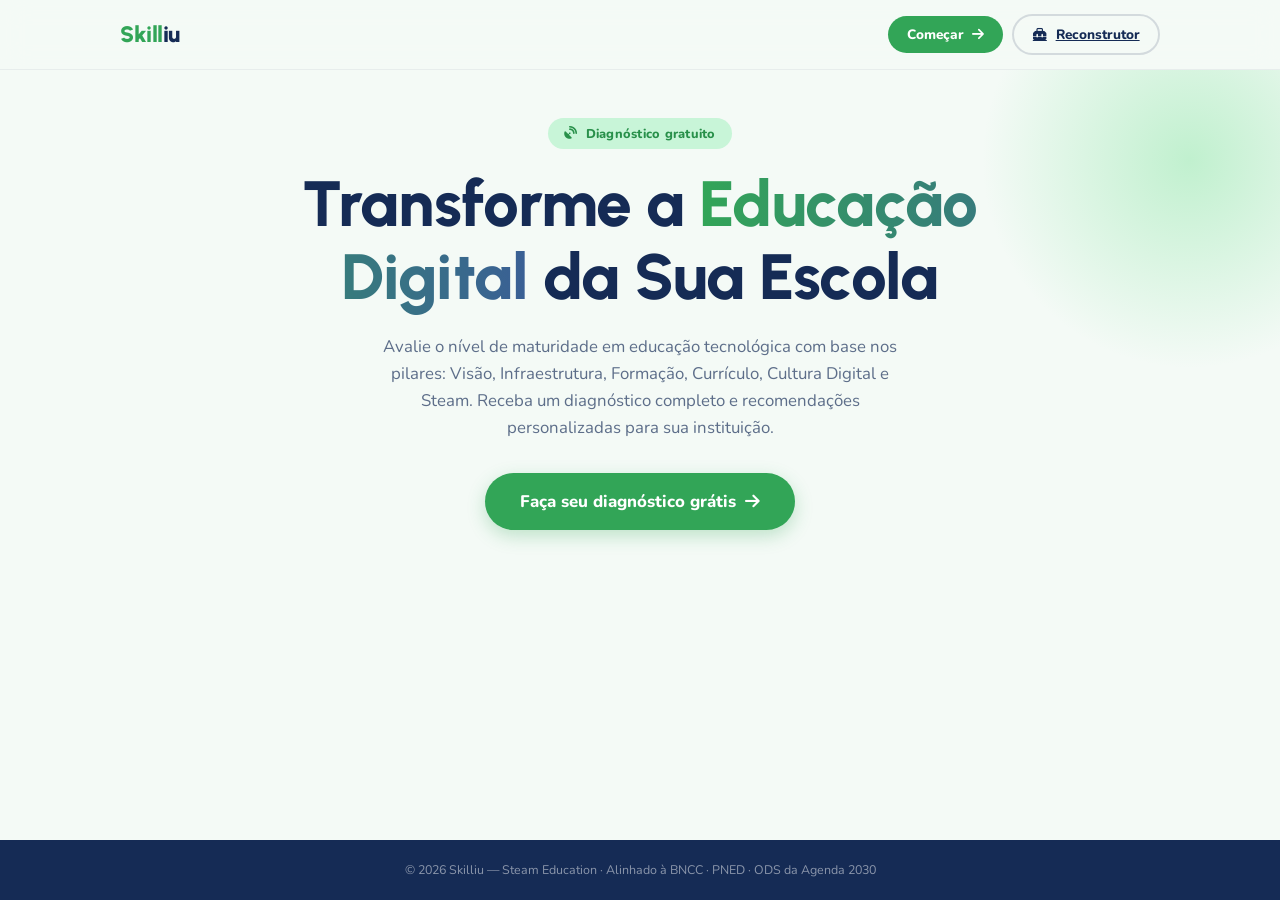
<file: index.html>
<!doctype html>
<html lang="pt-BR">
<head>
  <meta charset="UTF-8" />
  <meta name="viewport" content="width=device-width, initial-scale=1.0, maximum-scale=1" />
  <title>Radar Sky — Skilliu</title>
  <meta name="description" content="Diagnóstico de maturidade digital para escolas — Skilliu Steam Education" />

  <link rel="preconnect" href="https://fonts.googleapis.com" />
  <link rel="preconnect" href="https://fonts.gstatic.com" crossorigin />
  <link
    href="https://fonts.googleapis.com/css2?family=Nunito:wght@400;600;700;800;900&family=Urbanist:wght@400;600;700;800;900&display=swap"
    rel="stylesheet"
  />
  <link
    rel="stylesheet"
    href="https://cdnjs.cloudflare.com/ajax/libs/font-awesome/6.5.1/css/all.min.css"
  />
  <link rel="stylesheet" href="style.css" />
</head>
<body>

  <header class="nav">
    <div class="nav-inner">
      <button class="logo logo-btn" id="btnLogoHome" type="button">Skill<em>iu</em></button>
      <div class="nav-actions">
        <button class="btn btn-pill btn-sm" id="btnAbrirCadastroNav">
          Começar <i class="fa-solid fa-arrow-right"></i>
        </button>
        <button class="btn btn-outline btn-sm nav-hidden" id="btnCancelarNav" type="button">
          Cancelar
        </button>
        <button class="btn-icon nav-hidden" id="btnHomeNav" type="button" aria-label="Voltar ao início do diagnóstico" title="Voltar ao início do diagnóstico">
          <i class="fa-solid fa-house"></i>
        </button>
        <!-- TEMPORÁRIO: remover antes de integrar com o site oficial (acesso só por link direto depois) -->
        <a class="btn btn-outline btn-sm" href="reconstrutor.html" title="Ferramenta interna — reconstrói o diagnóstico a partir da planilha">
          <i class="fa-solid fa-toolbox"></i> <span class="btn-text-label">Reconstrutor</span>
        </a>
      </div>
    </div>
  </header>

  <main>

    <!-- ===================== HERO ===================== -->
    <section class="screen active" id="screen-hero">
      <div class="hero-glow"></div>
      <div class="container hero-content">
        <span class="eyebrow reveal"><i class="fa-solid fa-satellite-dish"></i> Diagnóstico gratuito</span>
        <h1 class="reveal">Transforme a <em>Educação Digital</em> da Sua Escola</h1>
        <p class="lead reveal">
          Avalie o nível de maturidade em educação tecnológica com base nos pilares: Visão, Infraestrutura,
          Formação, Currículo, Cultura Digital e Steam. Receba um diagnóstico completo e recomendações
          personalizadas para sua instituição.
        </p>
        <button class="btn btn-pill btn-lg reveal" id="btnIniciarHero">
          Faça seu diagnóstico grátis <i class="fa-solid fa-arrow-right"></i>
        </button>
      </div>
    </section>

    <!-- ============= AGUARDANDO CONFIRMAÇÃO POR E-MAIL ============= -->
    <section class="screen" id="screen-aguarde-email">
      <div class="hero-glow"></div>
      <div class="container radar-intro-content">
        <span class="eyebrow"><i class="fa-solid fa-envelope"></i> Quase lá</span>
        <h2>Confira seu e-mail, <span id="nomeUsuarioEmail">educador(a)</span>!</h2>
        <p class="lead">
          Enviamos um link de confirmação para <strong id="emailUsuarioEmail">—</strong>.
          Clique nele para continuar de onde parou e começar o seu diagnóstico Radar Sky.
        </p>
        <p class="hint-text">Não recebeu? Verifique a caixa de spam ou promoções.</p>
      </div>
    </section>

    <!-- ============= INTRO PÓS-CADASTRO ============= -->
    <section class="screen" id="screen-radar-intro">
      <div class="hero-glow"></div>
      <div class="container radar-intro-content">
        <span class="eyebrow"><i class="fa-solid fa-circle-check"></i> Cadastro confirmado</span>
        <h2>Tudo pronto, <span id="nomeUsuarioIntro">educador(a)</span>!</h2>
        <ul class="intro-steps">
          <li>12 perguntas divididas em 6 eixos.</li>
          <li>Leva cerca de 10 a 15 minutos.</li>
          <li>Ao final, você verá seu diagnóstico completo com gráfico em teia de aranha e recomendações.</li>
        </ul>
        <button class="btn btn-pill btn-lg" id="btnIniciarQuiz">
          Iniciar Diagnóstico <i class="fa-solid fa-play"></i>
        </button>
      </div>
    </section>

    <!-- ===================== QUESTIONÁRIO ===================== -->
    <section class="screen" id="screen-quiz">
      <div class="container quiz-content">
        <div class="quiz-header">
          <div>
            <p class="quiz-step-label">Eixo <span id="dimAtualNum">1</span> de 6</p>
            <h2 id="dimTitulo">—</h2>
          </div>
          <div class="quiz-progress-info">
            <span id="progressoTexto">0 de 12 respondidas</span>
          </div>
        </div>

        <div class="progress-track">
          <div class="progress-fill" id="progressFill"></div>
        </div>

        <div class="card questions-card" id="questionsContainer"></div>

        <div class="quiz-nav">
          <button class="btn btn-outline" id="btnAnterior">
            <i class="fa-solid fa-arrow-left"></i> Anterior
          </button>
          <button class="btn btn-pill" id="btnProximo" disabled>
            Próximo <i class="fa-solid fa-arrow-right"></i>
          </button>
        </div>
      </div>
    </section>

    <!-- ===================== RESULTADOS ===================== -->
    <section class="screen" id="screen-results">
      <div class="container results-content">
        <div class="results-header">
          <span class="eyebrow"><i class="fa-solid fa-chart-simple"></i> Diagnóstico concluído</span>
          <h2>RADAR SKY</h2>
          <p class="lead" id="resultsSchoolName">—</p>
        </div>

        <div class="card score-card">
          <div class="score-main">
            <div class="score-number-wrap">
              <span class="score-number" id="scoreGeral">0%</span>
              <span class="score-level" id="scoreNivel">—</span>
            </div>
            <div class="score-bar-wrap">
              <div class="progress-track lg">
                <div class="progress-fill" id="scoreBarFill"></div>
              </div>
              <p class="score-desc" id="scoreDescricao"></p>
            </div>
          </div>
        </div>

        <div class="results-grid">
          <div class="card radar-card">
            <h3>Perfil de maturidade digital</h3>
            <div id="radarChartWrap"></div>
          </div>

          <div class="card dims-card">
            <h3 class="dims-title-bar">Resumo das Dimensões</h3>
            <div id="dimensionsSummary"></div>
          </div>
        </div>

        <div class="results-actions">
          <button class="btn btn-outline" id="btnReiniciar">
            <i class="fa-solid fa-rotate-left"></i> Nova avaliação
          </button>
          <button class="btn btn-pill" id="btnConsultoria">
            <i class="fa-brands fa-whatsapp"></i> Pedir Consultoria
          </button>
        </div>
      </div>
    </section>

  </main>

  <!-- ===================== MODAL DE CADASTRO ===================== -->
  <div class="modal-overlay" id="modalOverlay">
    <div class="modal-card">
      <button class="modal-close" id="modalClose" aria-label="Fechar">
        <i class="fa-solid fa-xmark"></i>
      </button>

      <div class="modal-head">
        <span class="eyebrow"><i class="fa-solid fa-satellite-dish"></i> Radar Sky</span>
        <h3>Antes de começar, conta pra gente:</h3>
        <p>Seus dados são usados só para enviar o diagnóstico e, se você quiser, um contato de nossa equipe.</p>
      </div>

      <form id="formCadastro" novalidate>
        <div class="field">
          <label for="inputNome">Nome completo</label>
          <input type="text" id="inputNome" name="nome" placeholder="Seu nome" autocomplete="name" />
          <span class="field-error" id="erroNome"></span>
        </div>

        <div class="field">
          <label for="inputInstituicao">Instituição / Escola</label>
          <input type="text" id="inputInstituicao" name="instituicao" placeholder="Nome da sua escola" autocomplete="organization" />
          <span class="field-error" id="erroInstituicao"></span>
        </div>

        <div class="field">
          <label for="inputEmail">E-mail</label>
          <input type="email" id="inputEmail" name="email" placeholder="voce@escola.com.br" autocomplete="email" />
          <span class="field-error" id="erroEmail"></span>
        </div>

        <div class="field">
          <label for="inputProfissao">Profissão</label>
          <select id="inputProfissao" name="profissao">
            <option value="" disabled selected>Selecione uma opção</option>
            <option value="Professor(a)">Professor(a)</option>
            <option value="Coordenador(a)">Coordenador(a)</option>
            <option value="Diretor(a)">Diretor(a)</option>
            <option value="Gestor Municipal">Gestor Municipal</option>
            <option value="Outro">Outro</option>
          </select>
          <span class="field-error" id="erroProfissao"></span>
        </div>

        <div class="field">
          <label for="inputWhatsapp">WhatsApp</label>
          <input type="tel" id="inputWhatsapp" name="whatsapp" placeholder="(00) 00000-0000" inputmode="numeric" />
          <span class="field-error" id="erroWhatsapp"></span>
        </div>

        <label class="checkbox-field">
          <input type="checkbox" id="inputPrivacidade" name="privacidade" />
          <span>
            Li e aceito os <a href="#" id="linkAbrirTermos">Termos de Uso</a>
            e a <a href="#" id="linkAbrirPrivacidade">Política de Privacidade</a> da Skilliu.
          </span>
        </label>
        <span class="field-error" id="erroPrivacidade"></span>

        <button type="submit" class="btn btn-pill btn-block">
          Confirmar e continuar <i class="fa-solid fa-arrow-right"></i>
        </button>
      </form>
    </div>
  </div>

  <footer class="site-footer">
    <div class="container">
      <p>© 2026 Skilliu — Steam Education · Alinhado à BNCC · PNED · ODS da Agenda 2030</p>
    </div>
  </footer>

  <!-- ══ MODAL TERMOS DE USO (texto igual ao site oficial) ══ -->
  <div class="legal-modal-overlay" id="legalModalTermos">
    <div class="legal-modal-box">
      <button class="legal-modal-close" id="legalModalTermosClose" aria-label="Fechar">
        <i class="fa-solid fa-xmark"></i>
      </button>
      <div class="legal-modal-content">
        <span class="legal-tag">Termos</span>
        <h2 class="legal-title">Termos de Uso — <em>Skilliu</em></h2>

        <p class="legal-text">Estes Termos de Uso regulam o acesso e a utilização do site da Skilliu, incluindo o preenchimento de formulários, o download de materiais educativos gratuitos e a comunicação por e-mail. Ao utilizar este site, você concorda com as condições descritas abaixo.</p>

        <h3 class="legal-subtitulo">Sobre a Skilliu</h3>
        <p class="legal-text">A Skilliu é um ecossistema de educação STEAM dedicado a apoiar professores e instituições de ensino, oferecendo formação, materiais pedagógicos, produtos físicos e recursos digitais alinhados à BNCC.</p>

        <h3 class="legal-subtitulo">Uso do site e dos materiais</h3>
        <p class="legal-text">Os materiais disponibilizados (ebooks, conteúdos e recursos gratuitos) destinam-se ao uso pessoal e educacional do usuário. É vedada a reprodução, distribuição comercial ou modificação desses materiais sem autorização prévia da Skilliu.</p>

        <h3 class="legal-subtitulo">Propriedade intelectual</h3>
        <p class="legal-text">Todo o conteúdo deste site — textos, imagens, identidade visual, mascotes, metodologias e materiais pedagógicos — é de propriedade da Skilliu ou de seus parceiros licenciados, sendo protegido pela legislação de direitos autorais e propriedade intelectual vigente.</p>

        <h3 class="legal-subtitulo">Cadastro e comunicação</h3>
        <p class="legal-text">Ao preencher o formulário de contato, o usuário concorda em receber comunicações por e-mail relacionadas aos materiais solicitados, novidades, cursos e oportunidades da comunidade Skillers, podendo solicitar o descadastro a qualquer momento.</p>

        <h3 class="legal-subtitulo">Limitação de responsabilidade</h3>
        <p class="legal-text">A Skilliu se empenha em manter as informações do site atualizadas e corretas, mas não se responsabiliza por eventuais indisponibilidades temporárias, erros técnicos ou uso indevido dos materiais por terceiros.</p>

        <h3 class="legal-subtitulo">Alterações nos termos</h3>
        <p class="legal-text">Estes Termos de Uso podem ser atualizados periodicamente para refletir melhorias no site ou mudanças legais. A versão mais recente estará sempre disponível nesta página.</p>

        <p class="legal-data-atualizacao">Última atualização: junho de 2026.</p>
      </div>
    </div>
  </div>

  <!-- ══ MODAL POLÍTICA DE PRIVACIDADE (texto igual ao site oficial) ══ -->
  <div class="legal-modal-overlay" id="legalModalPrivacidade">
    <div class="legal-modal-box">
      <button class="legal-modal-close" id="legalModalPrivacidadeClose" aria-label="Fechar">
        <i class="fa-solid fa-xmark"></i>
      </button>
      <div class="legal-modal-content">
        <span class="legal-tag">LGPD</span>
        <h2 class="legal-title">Política de Privacidade — <em>Skilliu</em></h2>

        <p class="legal-text">A Skilliu, em conformidade com a Lei Geral de Proteção de Dados (Lei nº 13.709/2018), valoriza a confiança de professores, escolas e instituições que interagem com nossos materiais e canais de contato. Esta política explica de forma clara como tratamos os dados pessoais coletados neste site.</p>

        <h3 class="legal-subtitulo">Quais dados coletamos</h3>
        <p class="legal-text">Coletamos nome completo, e-mail, instituição de ensino, cargo/perfil profissional, cidade e estado, fornecidos voluntariamente pelo titular através do formulário de contato. A data e hora do envio são registradas automaticamente.</p>

        <h3 class="legal-subtitulo">Finalidade do tratamento</h3>
        <p class="legal-text">Os dados são utilizados exclusivamente para: enviar os materiais educativos solicitados (ebooks e recursos gratuitos); informar sobre novidades, cursos e a comunidade Skillers; compreender a distribuição geográfica de nossa comunidade; e viabilizar contato comercial ou institucional quando solicitado pelo titular.</p>

        <h3 class="legal-subtitulo">Compartilhamento de dados</h3>
        <p class="legal-text">A Skilliu não vende, aluga ou compartilha seus dados pessoais com terceiros para fins de marketing externo. Os dados são armazenados em ambiente controlado e utilizados exclusivamente pela equipe Skilliu, podendo ser processados por ferramentas de terceiros (como serviços de e-mail e planilhas) estritamente para viabilizar o tratamento descrito nesta política.</p>

        <h3 class="legal-subtitulo">Direitos do titular</h3>
        <p class="legal-text">Nos termos da LGPD, você tem direito a confirmar a existência de tratamento, acessar, corrigir, solicitar a portabilidade ou a exclusão dos seus dados pessoais. Para exercer esses direitos, basta enviar uma mensagem para <a href="mailto:contato@skilliu.com.br">contato@skilliu.com.br</a>.</p>

        <h3 class="legal-subtitulo">Retenção de dados</h3>
        <p class="legal-text">Os dados pessoais são mantidos pelo tempo necessário para cumprir as finalidades descritas nesta política, ou até que o titular solicite sua exclusão, respeitando eventuais obrigações legais de retenção.</p>

        <h3 class="legal-subtitulo">Atualizações desta política</h3>
        <p class="legal-text">Esta política pode ser atualizada periodicamente para refletir melhorias no site ou mudanças na legislação. A versão mais recente estará sempre disponível nesta página.</p>

        <p class="legal-data-atualizacao">Última atualização: junho de 2026.</p>
      </div>
    </div>
  </div>

  <script src="script.js"></script>
</body>
</html>
</file>
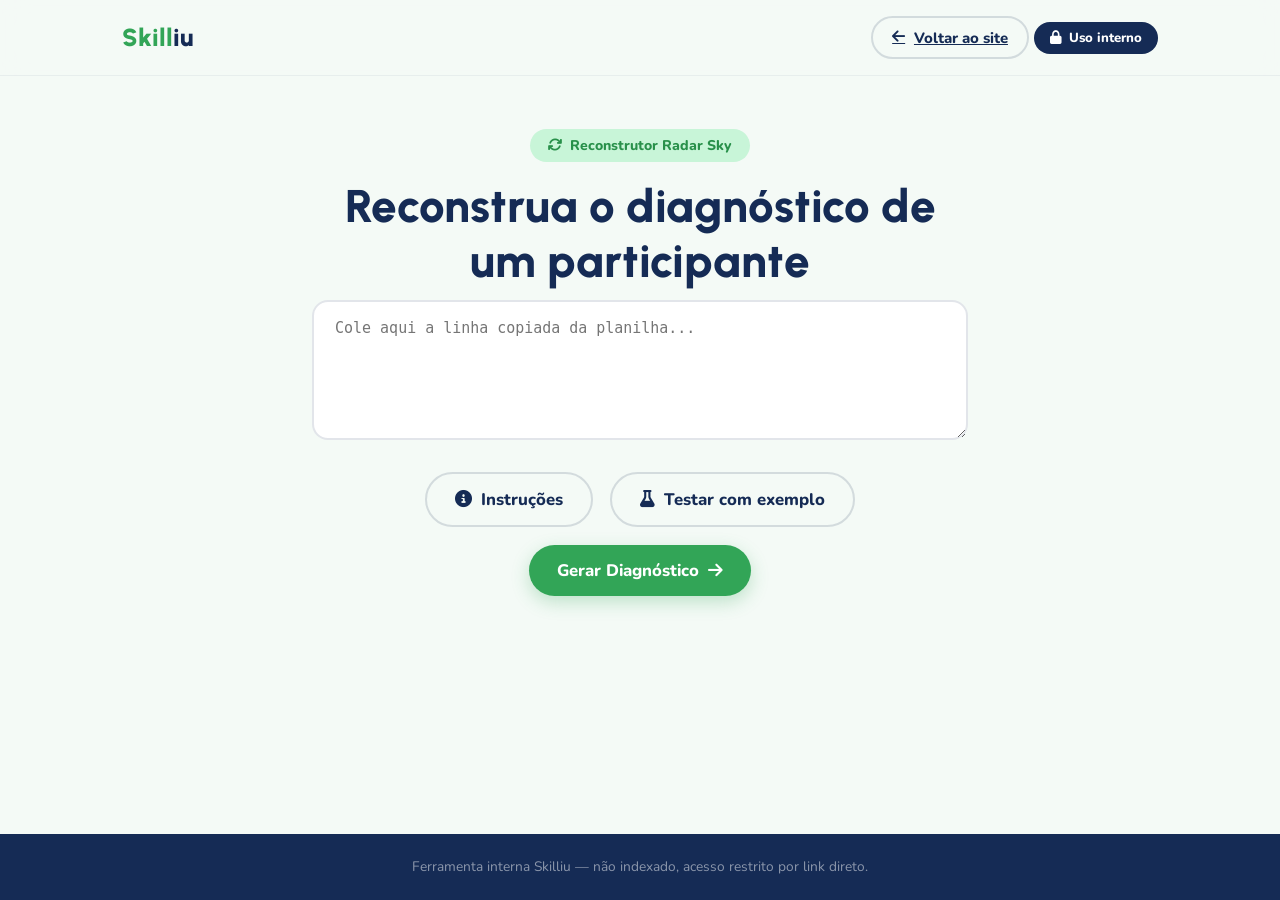
<file: reconstrutor.html>
<!doctype html>
<html lang="pt-BR">
<head>
  <meta charset="UTF-8" />
  <meta name="viewport" content="width=device-width, initial-scale=1.0, maximum-scale=1" />
  <title>Reconstrutor de Diagnóstico — Skilliu (uso interno)</title>
  <meta name="robots" content="noindex, nofollow" />

  <link rel="preconnect" href="https://fonts.googleapis.com" />
  <link rel="preconnect" href="https://fonts.gstatic.com" crossorigin />
  <link
    href="https://fonts.googleapis.com/css2?family=Nunito:wght@400;600;700;800;900&family=Urbanist:wght@400;600;700;800;900&display=swap"
    rel="stylesheet"
  />
  <link
    rel="stylesheet"
    href="https://cdnjs.cloudflare.com/ajax/libs/font-awesome/6.5.1/css/all.min.css"
  />
  <link rel="stylesheet" href="reconstrutor.css" />
</head>
<body>

  <header class="nav">
    <div class="nav-inner">
      <a class="logo" href="index.html" style="text-decoration:none;">Skill<em>iu</em></a>
      <div class="nav-actions">
        <a class="btn btn-outline btn-sm" href="index.html">
          <i class="fa-solid fa-arrow-left"></i> Voltar ao site
        </a>
        <span class="internal-badge"><i class="fa-solid fa-lock"></i> Uso interno</span>
      </div>
    </div>
  </header>

  <main>
    <!-- ===================== TELA DE COLAGEM ===================== -->
    <section class="screen active" id="screen-paste">
      <div class="container recon-content">
        <span class="eyebrow"><i class="fa-solid fa-arrows-rotate"></i> Reconstrutor Radar Sky</span>
        <h1 class="recon-title">Reconstrua o diagnóstico de um participante</h1>

        <textarea id="pasteArea" class="recon-textarea" placeholder="Cole aqui a linha copiada da planilha..."></textarea>

        <span class="field-error" id="pasteError"></span>

        <div class="recon-actions">
          <button class="btn btn-outline" id="btnInstrucoes">
            <i class="fa-solid fa-circle-info"></i> Instruções
          </button>
          <button class="btn btn-outline" id="btnExemplo">
            <i class="fa-solid fa-flask"></i> Testar com exemplo
          </button>
          <button class="btn btn-pill" id="btnGerar">
            Gerar Diagnóstico <i class="fa-solid fa-arrow-right"></i>
          </button>
        </div>
      </div>
    </section>

    <!-- ===================== TELA DE RESULTADO ===================== -->
    <section class="screen" id="screen-recon-results">
      <div class="container recon-results-content">
        <div class="recon-results-header">
          <div>
            <span class="eyebrow"><i class="fa-solid fa-user-check"></i> Diagnóstico reconstruído</span>
            <h2 id="reconSchoolTitle">—</h2>
          </div>
          <button class="btn btn-outline btn-sm" id="btnNovaColagem">
            <i class="fa-solid fa-rotate-left"></i> Colar outra linha
          </button>
        </div>

        <div class="recon-tabs">
          <button class="recon-tab" data-tab="perfil"><i class="fa-solid fa-id-card"></i> Perfil da Instituição</button>
          <button class="recon-tab active" data-tab="visual"><i class="fa-solid fa-chart-simple"></i> Diagnóstico Visual</button>
          <button class="recon-tab" data-tab="respostas"><i class="fa-solid fa-list-check"></i> Tabela de Respostas</button>
          <button class="recon-tab" data-tab="plano"><i class="fa-solid fa-lightbulb"></i> Plano de Ação</button>
        </div>

        <!-- PERFIL DA PESSOA / INSTITUIÇÃO -->
        <div class="recon-panel" id="panel-perfil">
          <div class="card recon-user-card">
            <div class="recon-user-row"><span>Nome</span><strong id="uNome">—</strong></div>
            <div class="recon-user-row"><span>Instituição / Escola</span><strong id="uInstituicao">—</strong></div>
            <div class="recon-user-row"><span>E-mail</span><strong id="uEmail">—</strong></div>
            <div class="recon-user-row"><span>Profissão</span><strong id="uProfissao">—</strong></div>
            <div class="recon-user-row"><span>WhatsApp</span><strong id="uWhatsapp">—</strong></div>
            <div class="recon-user-row"><span>Data de Cadastro</span><strong id="uDataCadastro">—</strong></div>
            <div class="recon-user-row"><span>Aceite Política de Privacidade</span><strong id="uAceite">—</strong></div>
            <div class="recon-user-row"><span>Data de Conclusão</span><strong id="uDataConclusao">—</strong></div>
          </div>
        </div>

        <!-- DIAGNÓSTICO VISUAL -->
        <div class="recon-panel active" id="panel-visual">
          <div class="card score-card">
            <div class="score-main">
              <div class="score-number-wrap">
                <span class="score-number" id="scoreGeral">0%</span>
                <span class="score-level" id="scoreNivel">—</span>
              </div>
              <div class="score-bar-wrap">
                <div class="progress-track lg">
                  <div class="progress-fill" id="scoreBarFill"></div>
                </div>
                <p class="score-desc" id="scoreDescricao"></p>
              </div>
            </div>
          </div>

          <div class="results-grid">
            <div class="card radar-card">
              <h3>Perfil de maturidade digital</h3>
              <div id="radarChartWrap"></div>
            </div>
            <div class="card dims-card">
              <h3>Resumo das Dimensões</h3>
              <div id="dimensionsSummary"></div>
            </div>
          </div>
        </div>

        <!-- TABELA DE RESPOSTAS -->
        <div class="recon-panel" id="panel-respostas">
          <div class="card">
            <table class="recon-table" id="answersTable">
              <thead>
                <tr>
                  <th>#</th>
                  <th>Eixo</th>
                  <th>Pergunta</th>
                  <th>Resposta</th>
                </tr>
              </thead>
              <tbody></tbody>
            </table>
          </div>
        </div>

        <!-- PLANO DE AÇÃO -->
        <div class="recon-panel" id="panel-plano">
          <p class="plano-intro">
            Texto-base de recomendação por eixo, já filtrado pelo nível da instituição. Use o campo de
            anotação em cada card pra registrar observações do consultor antes de repassar ao cliente.
          </p>
          <div id="planoWrap"></div>
        </div>
      </div>
    </section>
  </main>

  <footer class="site-footer">
    <div class="container">
      <p>Ferramenta interna Skilliu — não indexado, acesso restrito por link direto.</p>
    </div>
  </footer>

  <div class="modal-overlay" id="modalInstrucoesOverlay">
    <div class="modal-card">
      <button class="modal-close" id="modalInstrucoesClose" aria-label="Fechar"><i class="fa-solid fa-xmark"></i></button>
      <div class="modal-head">
        <span class="eyebrow"><i class="fa-solid fa-circle-info"></i> Instruções</span>
        <h3>Como usar o reconstrutor</h3>
      </div>
      <p class="lead">
        Copie a linha correspondente direto da planilha do Google Sheets (célula por célula, sem os
        cabeçalhos) e cole no campo da tela principal. A ferramenta recria exatamente o que a pessoa viu
        no site: gráfico em teia de aranha, porcentagens por eixo, respostas e um plano de ação pronto pra usar.
      </p>
      <div class="card recon-format-card">
        <p class="recon-format-title"><i class="fa-solid fa-table-list"></i> Ordem esperada das colunas (A a AB):</p>
        <p class="recon-format-cols">
          Nome · E-mail · Instituição · Profissão · WhatsApp · Data Cadastro · Aceite Privacidade ·
          R1 · R2 · R3 · R4 · R5 · R6 · R7 · R8 · R9 · R10 · R11 · R12 ·
          Score Visão · Score Infra · Score Formação · Score Currículo · Score Cultura Digital · Score STEAM ·
          Score Geral · Nível Geral · Data Conclusão
        </p>
        <p class="recon-format-note">
          28 colunas ao todo. Os scores (T em diante) são recalculados automaticamente a partir das
          respostas brutas — não precisa se preocupar se estiverem vazios.
        </p>
      </div>
    </div>
  </div>

  <script src="reconstrutor.js"></script>
</body>
</html>
</file>
<file: style.css>
/* =========================================================
   RADAR SKY — SKILLIU
   Identidade visual: verde #32a557 / azul-marinho #152b55
   Fonte: Urbanist (títulos) + Nunito (corpo) — mesma do site oficial
   ========================================================= */

:root {
  --g1: #32a557;
  --g2: #28904a;
  --g3: #8de6a7;
  --g4: #c8f5d8;
  --b1: #152b55;
  --b2: #1e3d6e;
  --b3: #3a5f95;
  --off: #f4faf6;
  --white: #ffffff;

  --amber: #d99a3a;
  --amber-bg: #fbf1de;
  --rust: #c65b3c;
  --rust-bg: #fbe8e1;

  --radius-card: 22px;
  --radius-pill: 100px;
  --shadow-soft: 0 10px 30px rgba(21, 43, 85, 0.08);
  --shadow-card: 0 4px 18px rgba(21, 43, 85, 0.06);

  --font-display: "Urbanist", sans-serif;
  --font-body: "Nunito", sans-serif;
}

* {
  box-sizing: border-box;
}

html {
  scroll-behavior: smooth;
}

body {
  margin: 0;
  font-family: var(--font-body);
  background: var(--off);
  color: var(--b1);
  -webkit-font-smoothing: antialiased;
  min-height: 100vh;
  display: flex;
  flex-direction: column;
}
main {
  flex: 1 0 auto;
}
.site-footer {
  flex-shrink: 0;
}

img {
  max-width: 100%;
  display: block;
}

.container {
  width: 100%;
  max-width: 1080px;
  margin: 0 auto;
  padding: 0 1.25rem;
}

h1, h2, h3, h4 {
  font-family: var(--font-display);
  font-weight: 800;
  color: var(--b1);
  line-height: 1.15;
  margin: 0 0 0.6rem;
}

em {
  font-style: normal;
  background: linear-gradient(90deg, var(--g1), var(--b3));
  -webkit-background-clip: text;
  background-clip: text;
  color: transparent;
}

p {
  margin: 0 0 1rem;
  line-height: 1.6;
}

a {
  color: var(--g2);
}

/* ---------------- Reveal on load ---------------- */
.reveal {
  opacity: 0;
  transform: translateY(14px);
  animation: revealIn 0.6s ease forwards;
}
.reveal:nth-child(1) { animation-delay: 0.05s; }
.reveal:nth-child(2) { animation-delay: 0.15s; }
.reveal:nth-child(3) { animation-delay: 0.25s; }
.reveal:nth-child(4) { animation-delay: 0.35s; }

@keyframes revealIn {
  to {
    opacity: 1;
    transform: translateY(0);
  }
}

/* ---------------- Eyebrow ---------------- */
.eyebrow {
  display: inline-flex;
  align-items: center;
  gap: 0.5rem;
  padding: 0.4rem 1rem;
  border-radius: var(--radius-pill);
  background: var(--g4);
  color: var(--g2);
  font-weight: 800;
  font-size: 0.8rem;
  letter-spacing: 0.02em;
  margin-bottom: 1.1rem;
}

/* ---------------- Buttons ---------------- */
.btn {
  font-family: var(--font-body);
  font-weight: 800;
  font-size: 0.98rem;
  border: none;
  cursor: pointer;
  display: inline-flex;
  align-items: center;
  justify-content: center;
  gap: 0.55rem;
  padding: 0.85rem 1.7rem;
  border-radius: var(--radius-pill);
  background: var(--g1);
  color: var(--white);
  transition: transform 0.15s ease, box-shadow 0.15s ease, background 0.15s ease, opacity 0.15s ease;
  box-shadow: 0 6px 18px rgba(50, 165, 87, 0.28);
}
.btn:hover {
  background: var(--g2);
  transform: translateY(-2px);
  box-shadow: 0 10px 22px rgba(50, 165, 87, 0.34);
}
.btn:disabled {
  opacity: 0.45;
  cursor: not-allowed;
  transform: none;
  box-shadow: none;
}
.btn-pill { border-radius: var(--radius-pill); }
.btn-lg { padding: 1.05rem 2.2rem; font-size: 1.05rem; }
.btn-sm { padding: 0.55rem 1.15rem; font-size: 0.85rem; box-shadow: none; }
.btn-block { width: 100%; margin-top: 0.4rem; }

.btn-outline {
  background: transparent;
  color: var(--b1);
  border: 2px solid rgba(21, 43, 85, 0.15);
  box-shadow: none;
}
.btn-outline:hover {
  background: rgba(21, 43, 85, 0.05);
  color: var(--b1);
  box-shadow: none;
  transform: translateY(-2px);
}

/* ---------------- Nav ---------------- */
.nav {
  position: sticky;
  top: 0;
  z-index: 40;
  backdrop-filter: blur(14px);
  -webkit-backdrop-filter: blur(14px);
  background: rgba(244, 250, 246, 0.75);
  border-bottom: 1px solid rgba(21, 43, 85, 0.06);
}
.nav-inner {
  max-width: 1080px;
  margin: 0 auto;
  padding: 0.9rem 1.25rem;
  display: flex;
  align-items: center;
  justify-content: space-between;
  flex-wrap: wrap;
  row-gap: 0.5rem;
  gap: 1rem;
}
.logo {
  font-family: var(--font-display);
  font-weight: 900;
  font-size: 1.4rem;
  letter-spacing: -0.02em;
  color: var(--g1);
}
.logo-btn {
  border: none;
  background: none;
  padding: 0;
  cursor: pointer;
}
.logo em {
  background: none;
  -webkit-text-fill-color: initial;
  color: var(--b1);
}
.nav-actions {
  display: flex;
  align-items: center;
  gap: 0.6rem;
}
.nav-hidden {
  display: none !important;
}
.btn-icon {
  width: 40px;
  height: 40px;
  border-radius: 50%;
  border: 2px solid rgba(21, 43, 85, 0.12);
  background: var(--white);
  color: var(--b1);
  cursor: pointer;
  display: flex;
  align-items: center;
  justify-content: center;
  font-size: 1rem;
  transition: background 0.15s ease, border-color 0.15s ease;
}
.btn-icon:hover {
  background: var(--g4);
  border-color: var(--g3);
  color: var(--g2);
}

/* ---------------- Screens ---------------- */
.screen {
  display: none;
  min-height: calc(100vh - 64px);
  padding: 3.5rem 0 4rem;
  position: relative;
  overflow: hidden;
}
.screen.active {
  display: block;
}

.hero-glow {
  position: absolute;
  top: -120px;
  right: -120px;
  width: 420px;
  height: 420px;
  border-radius: 50%;
  background: radial-gradient(circle, var(--g3) 0%, transparent 70%);
  opacity: 0.5;
  pointer-events: none;
}

/* ---------------- Hero ---------------- */
.hero-content {
  max-width: 720px;
  text-align: center;
  margin: 0 auto;
}
#screen-hero {
  min-height: auto;
  padding: 3rem 0 2.5rem;
}
.hero-content h1 {
  font-size: clamp(2.5rem, 6.5vw, 4rem);
  letter-spacing: -0.01em;
  margin-bottom: 1.25rem;
}
.hero-content .lead {
  font-size: 1.05rem;
  color: rgba(21, 43, 85, 0.68);
  max-width: 540px;
  margin: 0 auto 2rem;
}
.hero-axes {
  display: flex;
  flex-wrap: wrap;
  justify-content: center;
  align-items: center;
  row-gap: 0.6rem;
  margin-top: 2.5rem;
}
.hero-axes span {
  display: inline-flex;
  align-items: center;
  gap: 0.4rem;
  font-weight: 700;
  font-size: 0.85rem;
  color: var(--b2);
}
.hero-axes span:not(:last-child)::after {
  content: "•";
  margin: 0 0.85rem;
  color: rgba(21, 43, 85, 0.22);
  font-weight: 400;
}
.hero-axes i {
  color: var(--g1);
  font-size: 0.78rem;
}

/* ---------------- Radar intro ---------------- */
.radar-intro-content {
  max-width: 640px;
  text-align: center;
  margin: 0 auto;
}
.radar-intro-content h2 {
  font-size: clamp(1.7rem, 4vw, 2.4rem);
}
.intro-steps {
  list-style: none;
  margin: 2.6rem 0 2.2rem;
  padding: 0;
  display: flex;
  flex-direction: column;
  gap: 0.9rem;
  text-align: left;
  max-width: 480px;
  margin-left: auto;
  margin-right: auto;
}
@media (min-width: 900px) {
  .intro-steps {
    margin-top: 3.4rem;
  }
}
.intro-steps li {
  display: flex;
  align-items: flex-start;
  gap: 0.75rem;
  color: rgba(21, 43, 85, 0.78);
  font-size: 1rem;
  line-height: 1.5;
}
.intro-steps li::before {
  content: '';
  flex-shrink: 0;
  width: 8px;
  height: 8px;
  border-radius: 50%;
  background: var(--g1);
  margin-top: 0.5rem;
}
.radar-intro-content .lead {
  color: rgba(21, 43, 85, 0.72);
  margin-bottom: 2.2rem;
}
#nomeUsuarioIntro,
#nomeUsuarioEmail {
  color: var(--g2);
}
#emailUsuarioEmail {
  color: var(--b1);
}
.hint-text {
  font-size: 0.82rem;
  color: rgba(21, 43, 85, 0.5);
  margin-top: 1.5rem;
}

/* ---------------- Cards ---------------- */
.card {
  background: var(--white);
  border-radius: var(--radius-card);
  border: 1px solid rgba(21, 43, 85, 0.06);
  box-shadow: var(--shadow-card);
  padding: 1.75rem;
}

/* ---------------- Quiz ---------------- */
.quiz-content {
  max-width: 860px;
}
@media (min-width: 1280px) {
  .quiz-content {
    max-width: 960px;
  }
}
.quiz-header {
  display: flex;
  align-items: flex-end;
  justify-content: space-between;
  gap: 1rem;
  margin-bottom: 1rem;
  flex-wrap: wrap;
}
.quiz-step-label {
  margin: 0 0 0.25rem;
  font-weight: 800;
  color: var(--g2);
  font-size: 0.85rem;
  text-transform: uppercase;
  letter-spacing: 0.04em;
}
.quiz-header h2 {
  font-size: clamp(1.35rem, 3vw, 1.7rem);
  margin: 0;
}
.quiz-progress-info {
  font-weight: 700;
  color: var(--b3);
  font-size: 0.88rem;
  white-space: nowrap;
}

.progress-track {
  height: 8px;
  background: var(--g4);
  border-radius: var(--radius-pill);
  overflow: hidden;
  margin-bottom: 2rem;
}
.progress-track.lg {
  height: 10px;
  margin-bottom: 0.6rem;
}
.progress-fill {
  height: 100%;
  width: 0%;
  background: linear-gradient(90deg, var(--g1), var(--b3));
  border-radius: var(--radius-pill);
  transition: width 0.4s ease;
}

.questions-card {
  display: flex;
  flex-direction: column;
  gap: 2.2rem;
}
@media (min-width: 1024px) {
  .questions-card {
    padding: 2.5rem 3rem;
  }
}

.question-block {
  display: flex;
  flex-direction: column;
  gap: 1rem;
}
.question-text {
  display: flex;
  gap: 0.75rem;
  align-items: flex-start;
}
.question-number {
  flex-shrink: 0;
  width: 28px;
  height: 28px;
  border-radius: 50%;
  background: var(--g4);
  color: var(--g2);
  font-weight: 800;
  font-size: 0.85rem;
  display: flex;
  align-items: center;
  justify-content: center;
}
.question-text p {
  margin: 0;
  font-weight: 700;
  font-size: 1.02rem;
  color: var(--b1);
  line-height: 1.5;
}

.scale-options {
  display: grid;
  grid-template-columns: repeat(5, 1fr);
  gap: 1.1rem 0.8rem;
}
.scale-option {
  position: relative;
  display: flex;
  align-items: flex-start;
  gap: 0.5rem;
  text-align: left;
  cursor: pointer;
}
.scale-option input {
  position: absolute;
  opacity: 0;
  pointer-events: none;
}
.radio-circle {
  flex-shrink: 0;
  width: 18px;
  height: 18px;
  margin-top: 0.15rem;
  border-radius: 50%;
  border: 2px solid rgba(21, 43, 85, 0.3);
  position: relative;
  transition: border-color 0.15s ease;
  background: var(--white);
}
.radio-circle::after {
  content: '';
  position: absolute;
  inset: 3px;
  border-radius: 50%;
  background: var(--g1);
  transform: scale(0);
  transition: transform 0.15s ease;
}
.scale-option:hover .radio-circle {
  border-color: var(--g1);
}
.scale-option.selected .radio-circle {
  border-color: var(--g1);
}
.scale-option.selected .radio-circle::after {
  transform: scale(1);
}
.scale-option-text {
  display: flex;
  flex-direction: column;
  gap: 0.15rem;
}
.scale-option .opt-label {
  display: block;
  font-weight: 800;
  font-size: 0.82rem;
  color: var(--b1);
  transition: color 0.15s ease;
}
.scale-option .opt-desc {
  display: block;
  font-size: 0.72rem;
  color: rgba(21, 43, 85, 0.5);
  line-height: 1.3;
}
.scale-option.selected .opt-label {
  color: var(--g1);
}

.quiz-nav {
  display: flex;
  justify-content: space-between;
  margin-top: 2rem;
  gap: 1rem;
}

/* ---------------- Results ---------------- */
.results-content {
  max-width: 980px;
}
.results-header {
  text-align: center;
  margin-bottom: 1.75rem;
}
.results-header h2 {
  font-size: clamp(1.6rem, 4vw, 2.2rem);
}
.results-header .lead {
  color: rgba(21, 43, 85, 0.65);
  font-weight: 700;
  margin: 0;
}

.score-card {
  margin-bottom: 1.5rem;
  background: linear-gradient(135deg, var(--g4) 0%, var(--white) 60%);
  border-color: rgba(50, 165, 87, 0.2);
}
.score-main {
  display: grid;
  grid-template-columns: auto 1fr;
  gap: 2.5rem;
  align-items: center;
}
.score-number-wrap {
  display: flex;
  flex-direction: column;
  align-items: flex-start;
  gap: 0.35rem;
}
.score-number {
  font-family: var(--font-display);
  font-weight: 900;
  font-size: clamp(2.6rem, 7vw, 3.6rem);
  background: linear-gradient(90deg, var(--g1), var(--b3));
  -webkit-background-clip: text;
  background-clip: text;
  color: transparent;
  line-height: 1;
}
.score-level {
  font-weight: 800;
  font-size: 1rem;
  color: var(--b2);
}
.score-desc {
  margin: 0;
  color: rgba(21, 43, 85, 0.65);
  font-size: 0.92rem;
}

.results-grid {
  display: grid;
  grid-template-columns: 1.1fr 1fr;
  gap: 1.5rem;
  margin-bottom: 1.5rem;
  align-items: start;
}
.results-grid h3 {
  font-size: 1.15rem;
  margin-bottom: 1.2rem;
}
.dims-title-bar {
  display: inline-block;
  background: rgba(50, 165, 87, 0.1);
  padding: 0.4rem 0.9rem;
  border-radius: 8px;
  margin-left: -0.9rem;
}

#radarChartWrap {
  display: flex;
  justify-content: center;
}
#radarChartWrap svg {
  width: 100%;
  height: auto;
  max-width: 480px;
  overflow: visible;
}

.dim-row {
  display: flex;
  flex-direction: column;
  gap: 0.4rem;
  padding: 0.85rem 0;
  border-bottom: 1px solid rgba(21, 43, 85, 0.06);
}
.dim-row:last-child {
  border-bottom: none;
  padding-bottom: 0;
}
.dim-row-top {
  display: flex;
  align-items: flex-start;
  justify-content: space-between;
  gap: 0.75rem;
}
.dim-row-left {
  display: flex;
  align-items: center;
  gap: 0.7rem;
  min-width: 0;
  flex: 1 1 auto;
}
.dim-icon {
  flex-shrink: 0;
  width: 36px;
  height: 36px;
  border-radius: 10px;
  background: var(--g4);
  color: var(--g2);
  display: flex;
  align-items: center;
  justify-content: center;
  font-size: 1rem;
}
.dim-name {
  font-weight: 800;
  font-size: 0.92rem;
  color: var(--b1);
}
.dim-score {
  font-size: 0.78rem;
  color: rgba(21, 43, 85, 0.55);
  font-weight: 700;
}
.dim-badge {
  flex-shrink: 0;
  font-size: 0.72rem;
  font-weight: 800;
  padding: 0.3rem 0.7rem;
  border-radius: var(--radius-pill);
  white-space: nowrap;
  margin-top: 0.05rem;
}
.dim-badge.high { background: var(--g4); color: var(--g2); }
.dim-badge.medium { background: #e2eaf6; color: var(--b3); }
.dim-badge.developing { background: var(--amber-bg); color: var(--amber); }
.dim-badge.low { background: var(--rust-bg); color: var(--rust); }

.dim-bar-track {
  height: 6px;
  background: rgba(21, 43, 85, 0.08);
  border-radius: var(--radius-pill);
  overflow: hidden;
}
.dim-bar-fill {
  height: 100%;
  border-radius: var(--radius-pill);
  background: linear-gradient(90deg, var(--g1), var(--b3));
}

.results-actions {
  display: flex;
  justify-content: center;
  gap: 1rem;
  flex-wrap: wrap;
  margin-top: 2rem;
}

/* ---------------- Modal ---------------- */
.modal-overlay {
  position: fixed;
  inset: 0;
  background: rgba(21, 43, 85, 0.45);
  backdrop-filter: blur(4px);
  display: none;
  align-items: center;
  justify-content: center;
  padding: 1.25rem;
  z-index: 100;
}
.modal-overlay.open {
  display: flex;
  animation: fadeIn 0.2s ease;
}
@keyframes fadeIn {
  from { opacity: 0; }
  to { opacity: 1; }
}
.modal-card {
  position: relative;
  background: var(--white);
  border-radius: 24px;
  padding: 2rem;
  max-width: 440px;
  width: 100%;
  max-height: 90vh;
  overflow-y: auto;
  box-shadow: 0 24px 60px rgba(21, 43, 85, 0.25);
  animation: modalIn 0.25s ease;
}
@keyframes modalIn {
  from { opacity: 0; transform: translateY(16px) scale(0.98); }
  to { opacity: 1; transform: translateY(0) scale(1); }
}
.modal-close {
  position: absolute;
  top: 1rem;
  right: 1rem;
  width: 34px;
  height: 34px;
  border-radius: 50%;
  border: none;
  background: var(--off);
  color: var(--b1);
  cursor: pointer;
  display: flex;
  align-items: center;
  justify-content: center;
  font-size: 0.95rem;
  transition: background 0.15s ease;
}
.modal-close:hover {
  background: var(--g4);
}
.modal-head h3 {
  font-size: 1.3rem;
  margin-bottom: 0.4rem;
}
.modal-head p {
  font-size: 0.88rem;
  color: rgba(21, 43, 85, 0.6);
  margin-bottom: 1.4rem;
}

.field {
  margin-bottom: 1.1rem;
  display: flex;
  flex-direction: column;
  gap: 0.35rem;
}
.field label {
  font-weight: 800;
  font-size: 0.85rem;
  color: var(--b1);
}
.field input,
.field select {
  font-family: var(--font-body);
  font-size: 0.95rem;
  padding: 0.75rem 0.9rem;
  border-radius: 12px;
  border: 2px solid rgba(21, 43, 85, 0.12);
  background: var(--off);
  color: var(--b1);
  transition: border-color 0.15s ease, background 0.15s ease;
}
.field input:focus,
.field select:focus {
  outline: none;
  border-color: var(--g1);
  background: var(--white);
}
.field input.invalid,
.field select.invalid {
  border-color: var(--rust);
  background: var(--rust-bg);
}
.field-error {
  display: none;
  font-size: 0.78rem;
  color: var(--rust);
  font-weight: 700;
}
.field-error.show {
  display: block;
}

.checkbox-field {
  display: flex;
  align-items: flex-start;
  gap: 0.6rem;
  cursor: pointer;
  margin-bottom: 0.3rem;
}
.checkbox-field input {
  margin-top: 0.2rem;
  width: 18px;
  height: 18px;
  accent-color: var(--g1);
  flex-shrink: 0;
}
.checkbox-field span {
  font-size: 0.85rem;
  color: rgba(21, 43, 85, 0.75);
  line-height: 1.45;
}

/* ---------------- Footer ---------------- */
.site-footer {
  background: var(--b1);
  padding: 1.25rem 0;
  text-align: center;
}
.site-footer p {
  margin: 0;
  color: rgba(255, 255, 255, 0.5);
  font-size: 0.78rem;
}

/* =========================================================
   RESPONSIVO
   ========================================================= */
@media (max-width: 900px) {
  .results-grid {
    grid-template-columns: 1fr;
  }
}

@media (max-width: 1023px) and (min-width: 721px) {
  .scale-options {
    grid-template-columns: repeat(3, 1fr);
    gap: 1.1rem 1rem;
  }
}

@media (max-width: 720px) {
  .score-main {
    grid-template-columns: 1fr;
    gap: 1.25rem;
  }
  .scale-options {
    grid-template-columns: repeat(2, 1fr);
    gap: 1.1rem 1rem;
  }
}

@media (max-width: 480px) {
  .btn-text-label {
    display: none;
  }
  .container {
    padding: 0 1rem;
  }
  .screen {
    padding: 2.25rem 0 3rem;
  }
  .modal-card {
    padding: 1.5rem;
  }
  .hero-axes {
    flex-direction: column;
    gap: 0.6rem;
  }
  .hero-axes span:not(:last-child)::after {
    content: none;
  }
  .scale-options {
    grid-template-columns: 1fr;
    gap: 1.1rem;
  }
  .quiz-nav {
    flex-direction: column-reverse;
  }
  .quiz-nav .btn {
    width: 100%;
  }
  .results-actions {
    flex-direction: column;
  }
  .results-actions .btn {
    width: 100%;
  }
}

/* =========================================================
   MODAL DE TERMOS DE USO / POLÍTICA DE PRIVACIDADE
   (mesmo padrão visual do site oficial)
   ========================================================= */
.legal-modal-overlay {
  position: fixed;
  inset: 0;
  z-index: 110;
  background: rgba(21, 43, 85, 0.55);
  backdrop-filter: blur(6px);
  display: none;
  align-items: center;
  justify-content: center;
  padding: 2rem;
  opacity: 0;
  transition: opacity 0.3s ease;
}
.legal-modal-overlay.open {
  display: flex;
  opacity: 1;
}
.legal-modal-box {
  background: #fff;
  border-radius: 24px;
  max-width: 640px;
  width: 100%;
  max-height: 85vh;
  overflow-y: auto;
  position: relative;
  box-shadow: 0 24px 80px rgba(21, 43, 85, 0.3);
  transform: translateY(16px) scale(0.98);
  transition: transform 0.3s ease;
}
.legal-modal-overlay.open .legal-modal-box {
  transform: translateY(0) scale(1);
}
.legal-modal-content {
  padding: 2.5rem;
}
.legal-modal-close {
  position: absolute;
  top: 1.2rem;
  right: 1.2rem;
  width: 36px;
  height: 36px;
  border-radius: 50%;
  background: rgba(21, 43, 85, 0.06);
  border: none;
  color: var(--b1);
  display: flex;
  align-items: center;
  justify-content: center;
  cursor: pointer;
  transition: background 0.2s, transform 0.2s;
  z-index: 2;
}
.legal-modal-close:hover {
  background: rgba(21, 43, 85, 0.12);
  transform: rotate(90deg);
}
.legal-tag {
  display: inline-flex;
  align-items: center;
  gap: 0.45rem;
  font-size: 0.7rem;
  font-weight: 700;
  letter-spacing: 0.14em;
  text-transform: uppercase;
  color: var(--g2);
  background: rgba(50, 165, 87, 0.08);
  border: 1px solid rgba(50, 165, 87, 0.18);
  padding: 0.3rem 0.9rem;
  border-radius: 100px;
  margin-bottom: 1rem;
}
.legal-title {
  font-family: var(--font-display);
  font-size: 1.6rem;
  font-weight: 900;
  line-height: 1.1;
  margin-bottom: 1.2rem;
  color: var(--b1);
}
.legal-title em {
  font-style: normal;
  background: linear-gradient(135deg, var(--g1), #5dcf7a);
  -webkit-background-clip: text;
  -webkit-text-fill-color: transparent;
  background-clip: text;
}
.legal-text {
  font-size: 0.98rem;
  color: rgba(21, 43, 85, 0.65);
  line-height: 1.85;
  margin-bottom: 0.8rem;
}
.legal-subtitulo {
  font-family: var(--font-display);
  font-size: 1.02rem;
  font-weight: 800;
  color: var(--b1);
  margin: 1.4rem 0 0.5rem;
}
.legal-data-atualizacao {
  font-size: 0.8rem;
  color: rgba(21, 43, 85, 0.45);
  margin-top: 1.5rem;
  font-style: italic;
}
@media (max-width: 600px) {
  .legal-modal-overlay {
    padding: 1rem;
  }
  .legal-modal-content {
    padding: 1.8rem 1.4rem;
  }
  .legal-modal-close {
    top: 0.9rem;
    right: 0.9rem;
  }
}
</file>
<file: reconstrutor.css>
/* =========================================================
   RECONSTRUTOR DE DIAGNÓSTICO — SKILLIU (uso interno)
   Identidade: verde #32a557 / azul-marinho #152b55
   Fonte: Urbanist (títulos) + Nunito (corpo) — mesma do site oficial
   ========================================================= */

:root {
  --g1: #32a557;
  --g2: #28904a;
  --g3: #8de6a7;
  --g4: #c8f5d8;
  --b1: #152b55;
  --b2: #1e3d6e;
  --b3: #3a5f95;
  --off: #f4faf6;
  --white: #ffffff;

  --amber: #d99a3a;
  --amber-bg: #fbf1de;
  --rust: #c65b3c;
  --rust-bg: #fbe8e1;

  --radius-card: 22px;
  --radius-pill: 100px;
  --shadow-card: 0 4px 18px rgba(21, 43, 85, 0.06);

  --font-display: "Urbanist", sans-serif;
  --font-body: "Nunito", sans-serif;
}

* { box-sizing: border-box; }
html {
  scroll-behavior: smooth;
  font-size: 110%;
}
body {
  margin: 0;
  font-family: var(--font-body);
  background: var(--off);
  color: var(--b1);
  -webkit-font-smoothing: antialiased;
  min-height: 100vh;
  display: flex;
  flex-direction: column;
}
main {
  flex: 1 0 auto;
}
.site-footer {
  flex-shrink: 0;
}
.container {
  width: 100%;
  max-width: 1080px;
  margin: 0 auto;
  padding: 0 1.25rem;
}
h1, h2, h3, h4 {
  font-family: var(--font-display);
  font-weight: 800;
  color: var(--b1);
  line-height: 1.2;
  margin: 0 0 0.6rem;
}
p { margin: 0 0 1rem; line-height: 1.6; }

/* ---------------- Eyebrow ---------------- */
.eyebrow {
  display: inline-flex;
  align-items: center;
  gap: 0.5rem;
  padding: 0.4rem 1rem;
  border-radius: var(--radius-pill);
  background: var(--g4);
  color: var(--g2);
  font-weight: 800;
  font-size: 0.8rem;
  margin-bottom: 1rem;
}

/* ---------------- Buttons ---------------- */
.btn {
  font-family: var(--font-body);
  font-weight: 800;
  font-size: 0.95rem;
  border: none;
  cursor: pointer;
  display: inline-flex;
  align-items: center;
  gap: 0.5rem;
  padding: 0.8rem 1.6rem;
  border-radius: var(--radius-pill);
  background: var(--g1);
  color: var(--white);
  transition: transform 0.15s ease, background 0.15s ease;
  box-shadow: 0 6px 18px rgba(50, 165, 87, 0.28);
}
.btn:hover { background: var(--g2); transform: translateY(-2px); }
.btn-pill { border-radius: var(--radius-pill); }
.btn-sm { padding: 0.55rem 1.1rem; font-size: 0.85rem; box-shadow: none; }
.btn-outline {
  background: transparent;
  color: var(--b1);
  border: 2px solid rgba(21, 43, 85, 0.15);
  box-shadow: none;
}
.btn-outline:hover { background: rgba(21, 43, 85, 0.05); transform: translateY(-2px); }

/* ---------------- Nav ---------------- */
.nav {
  position: sticky;
  top: 0;
  z-index: 40;
  backdrop-filter: blur(14px);
  background: rgba(244, 250, 246, 0.85);
  border-bottom: 1px solid rgba(21, 43, 85, 0.06);
}
.nav-inner {
  max-width: 1080px;
  margin: 0 auto;
  padding: 0.9rem 1.25rem;
  display: flex;
  align-items: center;
  justify-content: space-between;
  flex-wrap: wrap;
  row-gap: 0.5rem;
  gap: 1rem;
}
.logo {
  font-family: var(--font-display);
  font-weight: 900;
  font-size: 1.4rem;
  color: var(--g1);
}
.logo em { color: var(--b1); font-style: normal; }
.internal-badge {
  display: inline-flex;
  align-items: center;
  gap: 0.4rem;
  background: var(--b1);
  color: var(--white);
  font-size: 0.75rem;
  font-weight: 800;
  padding: 0.4rem 0.9rem;
  border-radius: var(--radius-pill);
}

/* ---------------- Screens ---------------- */
.screen { display: none; padding: 3rem 0 4rem; }
.screen.active { display: block; }

/* ---------------- Tela de colagem ---------------- */
.recon-content {
  max-width: 700px;
  text-align: center;
  margin: 0 auto;
}
.recon-title {
  font-size: clamp(1.8rem, 4.5vw, 2.6rem);
  text-align: center;
}

.card {
  background: var(--white);
  border-radius: var(--radius-card);
  border: 1px solid rgba(21, 43, 85, 0.06);
  box-shadow: var(--shadow-card);
  padding: 1.5rem;
}

.recon-format-card { margin-bottom: 1.5rem; background: var(--g4); border: none; }
.recon-format-title {
  font-weight: 800;
  color: var(--g2);
  font-size: 0.9rem;
  margin-bottom: 0.5rem;
}
.recon-format-cols {
  font-size: 0.85rem;
  color: var(--b1);
  font-weight: 700;
  line-height: 1.6;
  margin-bottom: 0.5rem;
}
.recon-format-note {
  font-size: 0.78rem;
  color: rgba(21, 43, 85, 0.6);
  margin: 0;
}

.recon-textarea {
  width: 100%;
  min-height: 140px;
  font-family: "SFMono-Regular", Consolas, monospace;
  font-size: 0.85rem;
  padding: 1rem 1.2rem;
  border-radius: 16px;
  border: 2px solid rgba(21, 43, 85, 0.12);
  background: var(--white);
  color: var(--b1);
  resize: vertical;
  text-align: left;
  transition: border-color 0.15s ease;
}
.recon-textarea:focus { outline: none; border-color: var(--g1); }

.field-error {
  display: none;
  font-size: 0.82rem;
  color: var(--rust);
  font-weight: 700;
  margin: 0.6rem 0 0;
}
.field-error.show { display: block; }

.recon-actions {
  display: flex;
  gap: 1rem;
  flex-wrap: wrap;
  justify-content: center;
  margin-top: 1.5rem;
}

/* ---------------- Tela de resultado ---------------- */
.recon-results-content { max-width: 1100px; }
.recon-results-header {
  display: flex;
  align-items: flex-start;
  justify-content: space-between;
  gap: 1rem;
  flex-wrap: wrap;
  margin-bottom: 1.5rem;
}
.recon-results-header h2 { font-size: clamp(1.4rem, 3vw, 1.9rem); margin: 0; }

.recon-tabs {
  display: flex;
  flex-wrap: wrap;
  gap: 0.6rem;
  margin-bottom: 1.75rem;
}
.recon-tab {
  font-family: var(--font-body);
  font-weight: 800;
  font-size: 0.85rem;
  color: var(--b2);
  background: var(--white);
  border: 2px solid rgba(21, 43, 85, 0.1);
  padding: 0.6rem 1.1rem;
  border-radius: var(--radius-pill);
  cursor: pointer;
  display: inline-flex;
  align-items: center;
  gap: 0.5rem;
  transition: all 0.15s ease;
}
.recon-tab:hover { border-color: var(--g3); }
.recon-tab.active {
  background: var(--g1);
  border-color: var(--g1);
  color: var(--white);
}

.recon-panel { display: none; }
.recon-panel.active { display: block; }

/* Perfil */
.recon-user-card { display: flex; flex-direction: column; gap: 0; }
.recon-user-row {
  display: flex;
  justify-content: space-between;
  align-items: center;
  gap: 1rem;
  padding: 0.9rem 0;
  border-bottom: 1px solid rgba(21, 43, 85, 0.06);
}
.recon-user-row:last-child { border-bottom: none; }
.recon-user-row span { color: rgba(21, 43, 85, 0.55); font-weight: 700; font-size: 0.85rem; }
.recon-user-row strong { color: var(--b1); font-size: 0.95rem; text-align: right; }

/* Diagnóstico visual (reaproveita padrões do site principal) */
.score-card {
  margin-bottom: 1.5rem;
  background: linear-gradient(135deg, var(--g4) 0%, var(--white) 60%);
  border-color: rgba(50, 165, 87, 0.2);
}
.score-main { display: grid; grid-template-columns: auto 1fr; gap: 2rem; align-items: center; }
.score-number-wrap { display: flex; flex-direction: column; gap: 0.3rem; }
.score-number {
  font-family: var(--font-display);
  font-weight: 900;
  font-size: clamp(2.2rem, 6vw, 3rem);
  background: linear-gradient(90deg, var(--g1), var(--b3));
  -webkit-background-clip: text;
  background-clip: text;
  color: transparent;
  line-height: 1;
}
.score-level { font-weight: 800; color: var(--b2); }
.score-desc { margin: 0; color: rgba(21, 43, 85, 0.65); font-size: 0.9rem; }

.progress-track {
  height: 8px;
  background: var(--g4);
  border-radius: var(--radius-pill);
  overflow: hidden;
}
.progress-track.lg { height: 10px; margin-bottom: 0.5rem; }
.progress-fill {
  height: 100%;
  background: linear-gradient(90deg, var(--g1), var(--b3));
  border-radius: var(--radius-pill);
  transition: width 0.4s ease;
}

.results-grid {
  display: grid;
  grid-template-columns: 1.1fr 1fr;
  gap: 1.5rem;
}
.results-grid h3 { font-size: 1.1rem; margin-bottom: 1rem; }
#radarChartWrap { display: flex; justify-content: center; }
#radarChartWrap svg { width: 100%; max-width: 500px; height: auto; overflow: visible; }

.dim-row {
  display: flex;
  flex-direction: column;
  gap: 0.4rem;
  padding: 0.8rem 0;
  border-bottom: 1px solid rgba(21, 43, 85, 0.06);
}
.dim-row:last-child { border-bottom: none; padding-bottom: 0; }
.dim-row-top { display: flex; align-items: flex-start; justify-content: space-between; gap: 0.75rem; }
.dim-row-left { display: flex; align-items: center; gap: 0.7rem; min-width: 0; flex: 1 1 auto; }
.dim-icon { font-size: 1.25rem; }
.dim-name { font-weight: 800; font-size: 0.9rem; }
.dim-score { font-size: 0.76rem; color: rgba(21, 43, 85, 0.55); font-weight: 600; }
.dim-badge {
  flex-shrink: 0;
  font-size: 0.72rem;
  font-weight: 800;
  padding: 0.3rem 0.7rem;
  border-radius: var(--radius-pill);
  white-space: nowrap;
  margin-top: 0.05rem;
}
.dim-badge.high { background: var(--g4); color: var(--g2); }
.dim-badge.medium { background: #e2eaf6; color: var(--b3); }
.dim-badge.developing { background: var(--amber-bg); color: var(--amber); }
.dim-badge.low { background: var(--rust-bg); color: var(--rust); }
.dim-bar-track { height: 6px; background: rgba(21, 43, 85, 0.08); border-radius: var(--radius-pill); overflow: hidden; }
.dim-bar-fill { height: 100%; border-radius: var(--radius-pill); background: linear-gradient(90deg, var(--g1), var(--b3)); }

/* Tabela de respostas */
.recon-table { width: 100%; border-collapse: collapse; font-size: 0.88rem; }
.recon-table th {
  text-align: left;
  font-weight: 800;
  color: var(--g2);
  font-size: 0.75rem;
  text-transform: uppercase;
  letter-spacing: 0.03em;
  padding: 0.7rem 0.8rem;
  border-bottom: 2px solid var(--g4);
}
.recon-table td {
  padding: 0.9rem 0.8rem;
  border-bottom: 1px solid rgba(21, 43, 85, 0.06);
  vertical-align: top;
  color: var(--b1);
}
.recon-table tr:last-child td { border-bottom: none; }
.recon-table .col-num { color: rgba(21, 43, 85, 0.4); font-weight: 700; width: 2rem; }
.recon-table .col-eixo { font-weight: 700; color: var(--b2); white-space: nowrap; }
.recon-table .col-resposta { font-weight: 800; white-space: nowrap; }

/* Plano de ação */
.plano-intro { color: rgba(21, 43, 85, 0.65); max-width: 720px; }
.plano-card { margin-bottom: 1.25rem; }
.plano-card-head {
  display: flex;
  align-items: center;
  justify-content: space-between;
  gap: 1rem;
  margin-bottom: 1rem;
  flex-wrap: wrap;
}
.plano-card-head h4 { margin: 0; font-size: 1.05rem; }
.plano-rec-title {
  font-weight: 800;
  color: var(--g2);
  font-size: 0.92rem;
  margin-bottom: 0.35rem;
}
.plano-rec-desc {
  font-size: 0.88rem;
  color: rgba(21, 43, 85, 0.75);
  margin-bottom: 0.9rem;
}
.plano-actions-list {
  margin: 0 0 1rem;
  padding-left: 1.2rem;
  font-size: 0.86rem;
  color: var(--b1);
}
.plano-actions-list li { margin-bottom: 0.35rem; }
.plano-note-label {
  font-weight: 800;
  font-size: 0.78rem;
  color: var(--b2);
  text-transform: uppercase;
  letter-spacing: 0.03em;
  margin-bottom: 0.4rem;
  display: block;
}
.plano-note {
  width: 100%;
  min-height: 90px;
  font-family: var(--font-body);
  font-size: 0.88rem;
  padding: 0.8rem 1rem;
  border-radius: 12px;
  border: 2px dashed rgba(21, 43, 85, 0.15);
  background: var(--off);
  color: var(--b1);
  resize: vertical;
}
.plano-note:focus { outline: none; border-color: var(--g1); border-style: solid; background: var(--white); }
.plano-note::placeholder { color: rgba(21, 43, 85, 0.35); }

/* ---------------- Footer ---------------- */
.site-footer { background: var(--b1); padding: 1.25rem 0; text-align: center; }
.site-footer p { margin: 0; color: rgba(255, 255, 255, 0.5); font-size: 0.78rem; }

/* ---------------- Modal de instruções ---------------- */
.modal-overlay {
  position: fixed;
  inset: 0;
  background: rgba(21, 43, 85, 0.45);
  backdrop-filter: blur(4px);
  display: none;
  align-items: center;
  justify-content: center;
  padding: 1.25rem;
  z-index: 100;
}
.modal-overlay.open {
  display: flex;
  animation: fadeIn 0.2s ease;
}
@keyframes fadeIn {
  from { opacity: 0; }
  to { opacity: 1; }
}
.modal-card {
  position: relative;
  background: var(--white);
  border-radius: 24px;
  padding: 2rem;
  max-width: 560px;
  width: 100%;
  max-height: 85vh;
  overflow-y: auto;
  box-shadow: 0 24px 60px rgba(21, 43, 85, 0.25);
  animation: modalIn 0.25s ease;
  text-align: left;
}
@keyframes modalIn {
  from { opacity: 0; transform: translateY(16px) scale(0.98); }
  to { opacity: 1; transform: translateY(0) scale(1); }
}
.modal-close {
  position: absolute;
  top: 1rem;
  right: 1rem;
  width: 34px;
  height: 34px;
  border-radius: 50%;
  border: none;
  background: var(--off);
  color: var(--b1);
  cursor: pointer;
  display: flex;
  align-items: center;
  justify-content: center;
  transition: background 0.15s ease;
}
.modal-close:hover { background: var(--g4); }
.modal-head h3 { font-size: 1.25rem; margin-bottom: 0.5rem; }
.modal-card .lead { color: rgba(21, 43, 85, 0.68); }

/* =========================================================
   RESPONSIVO
   ========================================================= */

/* Tablet / iPad */
@media (max-width: 1023px) and (min-width: 901px) {
  .recon-results-content { max-width: 100%; }
}

@media (max-width: 900px) {
  .results-grid { grid-template-columns: 1fr; }
  .container { padding: 0 1.1rem; }
}

@media (max-width: 720px) {
  .recon-tabs {
    gap: 0.5rem;
  }
  .recon-tab {
    font-size: 0.8rem;
    padding: 0.55rem 0.9rem;
  }
  .recon-actions {
    flex-direction: column;
    align-items: stretch;
  }
  .recon-actions .btn {
    width: 100%;
    justify-content: center;
  }
  .recon-results-header {
    flex-direction: column;
    align-items: stretch;
  }
  .recon-results-header .btn {
    width: 100%;
    justify-content: center;
  }
}

@media (max-width: 640px) {
  .score-main { grid-template-columns: 1fr; gap: 1.1rem; }
  .recon-user-row { flex-direction: column; align-items: flex-start; gap: 0.2rem; }
  .recon-user-row strong { text-align: left; }
  .recon-table { font-size: 0.8rem; }
  .recon-table th, .recon-table td { padding: 0.6rem 0.5rem; }
}

@media (max-width: 480px) {
  .nav-actions {
    gap: 0.4rem;
  }
  .internal-badge span,
  .internal-badge {
    font-size: 0.68rem;
    padding: 0.35rem 0.6rem;
  }
  .card {
    padding: 1.1rem;
  }
  .modal-card {
    padding: 1.4rem;
  }
  .recon-title {
    font-size: 1.6rem;
  }
  .recon-tabs {
    flex-direction: column;
  }
  .recon-tab {
    width: 100%;
    justify-content: center;
  }
  .plano-card-head {
    flex-direction: column;
    align-items: flex-start;
  }
  .recon-table th:nth-child(1),
  .recon-table td:nth-child(1) {
    display: none;
  }
}
</file>
